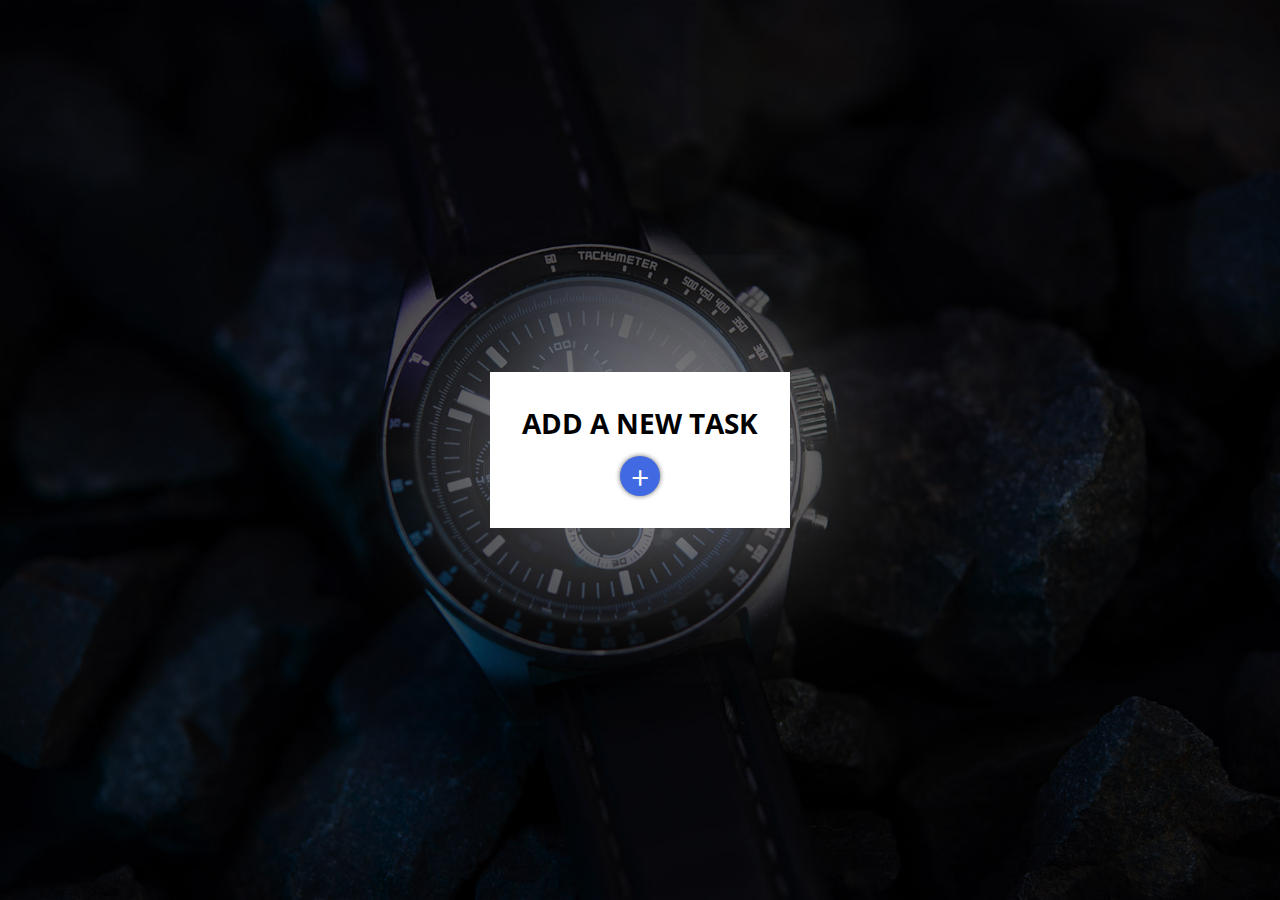
<file: index.html>
<!DOCTYPE html>
<!--[if lt IE 7]>      <html class="no-js lt-ie9 lt-ie8 lt-ie7"> <![endif]-->
<!--[if IE 7]>         <html class="no-js lt-ie9 lt-ie8"> <![endif]-->
<!--[if IE 8]>         <html class="no-js lt-ie9"> <![endif]-->
<!--[if gt IE 8]><!--> <html class="no-js"> <!--<![endif]-->
    <head>
        <meta charset="utf-8">
        <meta http-equiv="X-UA-Compatible" content="IE=edge">
        <title>The Procrastinator App</title>
        <meta name="description" content="">
        <link rel="shortcut icon" type="image/x-icon" href="favicon.ico">
        <meta name="viewport" content="width=device-width, initial-scale=1">
        <link rel="stylesheet" href="https://maxcdn.bootstrapcdn.com/font-awesome/4.5.0/css/font-awesome.min.css">
        <!-- Plugins scripts -->
        <link rel="stylesheet" href="css/jquery.datetimepicker.css">
        <link rel="stylesheet" href="css/remodal-default-theme.css">
        <link rel="stylesheet" href="css/remodal.css">
        <link rel="stylesheet" href="css/TimeCircles.css">
        <!-- End Plugin scripts -->
        <link rel="stylesheet" href="css/style.css">
        <!-- Place favicon.ico and apple-touch-icon.png in the root directory -->
    </head>
    <body>
        <!--[if lt IE 7]>
            <p class="browsehappy">You are using an <strong>outdated</strong> browser. Please <a href="http://browsehappy.com/">upgrade your browser</a> to improve your experience.</p>
        <![endif]-->

        <!-- Add your site or application content here -->

        


        <div class="remind-me">
            <header>
                <h1>ADD a New Task</h1>
            </header><!-- /header -->
            <a href="" data-remodal-target="task-form-popup" class="add-new-task-btn wave-round-anim">+</a>
            <div class="task-list-wrapper">
                <ul class="task-list">
                    <!-- <li>
                        <a href="#">
                            <span>
                                <i class="fa fa-bullhorn"></i>
                                Lets Do It
                            </span> 
                            <time datetime="2011-01-12"><i class="fa fa-clock-o"></i> (Tue) 29/11/2016 | 15:38</time>
                        </a>
                    </li> -->
                </ul>
            </div>
        </div>

        

        
        <div class="remodal new-task-form-popup" data-remodal-id="task-form-popup">
          <button data-remodal-action="close" class="remodal-close"></button>
          <form action="" class="add-new-task-form">          
              <h1>Add A New Task</h1>
              <input id="task" type="text" name="" placeholder="Enter Task" x-webkit-speech>
              <input id="datetimepicker" type="" name="" placeholder="Select Date">  
              <button type="" class="save-task">Save Task</button>  
          </form>
        </div>

        <div class="remodal task-additional-details-popup" data-remodal-id="task-additional-details-popup">
          <button data-remodal-action="close" class="remodal-close"></button>
          <div id="datetimeshowcase" width="500" height="500">

          </div>
        </div>




        <!-- <script src="https://ajax.googleapis.com/ajax/libs/jquery/1.12.4/jquery.min.js"></script> -->
        <script src="js/jquery-1.11.0.min.js"></script>
        <!-- Plugins -->
        <script src="js/jquery.datetimepicker.full.min.js"></script>
        <script src="js/remodal.min.js"></script>
        <script src="js/TimeCircles.js"></script>
        <!-- End One Page APP -->
        <script src="js/app.js"></script>
        <!-- <script src="https://code.jquery.com/jquery-3.1.0.min.js"></script> -->
        <script>window.jQuery || document.write('<script src="js/jquery-3.1.0.min.js"><\/script>')</script>

        <!-- Google Analytics: change UA-XXXXX-X to be your site's ID. -->
        <script>
            (function(b,o,i,l,e,r){b.GoogleAnalyticsObject=l;b[l]||(b[l]=
            function(){(b[l].q=b[l].q||[]).push(arguments)});b[l].l=+new Date;
            e=o.createElement(i);r=o.getElementsByTagName(i)[0];
            e.src='//www.google-analytics.com/analytics.js';
            r.parentNode.insertBefore(e,r)}(window,document,'script','ga'));
            ga('create','UA-XXXXX-X');ga('send','pageview');
        </script>
    </body>
</html>
</file>
<file: css/remodal-default-theme.css>
/*
 *  Remodal - v1.0.6
 *  Responsive, lightweight, fast, synchronized with CSS animations, fully customizable modal window plugin with declarative configuration and hash tracking.
 *  http://vodkabears.github.io/remodal/
 *
 *  Made by Ilya Makarov
 *  Under MIT License
 */

/* ==========================================================================
   Remodal's default mobile first theme
   ========================================================================== */

/* Default theme styles for the background */

.remodal-bg.remodal-is-opening,
.remodal-bg.remodal-is-opened {
  -webkit-filter: blur(3px);
  filter: blur(3px);
}

/* Default theme styles of the overlay */

.remodal-overlay {
  background: rgba(43, 46, 56, 0.9);
}

.remodal-overlay.remodal-is-opening,
.remodal-overlay.remodal-is-closing {
  -webkit-animation-duration: 0.3s;
  animation-duration: 0.3s;
  -webkit-animation-fill-mode: forwards;
  animation-fill-mode: forwards;
}

.remodal-overlay.remodal-is-opening {
  -webkit-animation-name: remodal-overlay-opening-keyframes;
  animation-name: remodal-overlay-opening-keyframes;
}

.remodal-overlay.remodal-is-closing {
  -webkit-animation-name: remodal-overlay-closing-keyframes;
  animation-name: remodal-overlay-closing-keyframes;
}

/* Default theme styles of the wrapper */

.remodal-wrapper {
  padding: 10px 10px 0;
}

/* Default theme styles of the modal dialog */

.remodal {
  -webkit-box-sizing: border-box;
  box-sizing: border-box;
  width: 100%;
  margin-bottom: 10px;
  padding: 35px;

  -webkit-transform: translate3d(0, 0, 0);
  transform: translate3d(0, 0, 0);

  color: #2b2e38;
  background: #fff;
}

.remodal.remodal-is-opening,
.remodal.remodal-is-closing {
  -webkit-animation-duration: 0.3s;
  animation-duration: 0.3s;
  -webkit-animation-fill-mode: forwards;
  animation-fill-mode: forwards;
}

.remodal.remodal-is-opening {
  -webkit-animation-name: remodal-opening-keyframes;
  animation-name: remodal-opening-keyframes;
}

.remodal.remodal-is-closing {
  -webkit-animation-name: remodal-closing-keyframes;
  animation-name: remodal-closing-keyframes;
}

/* Vertical align of the modal dialog */

.remodal,
.remodal-wrapper:after {
  vertical-align: middle;
}

/* Close button */

.remodal-close {
  position: absolute;
  top: 0;
  left: 0;

  display: block;
  overflow: visible;

  width: 35px;
  height: 35px;
  margin: 0;
  padding: 0;

  cursor: pointer;
  -webkit-transition: color 0.2s;
  transition: color 0.2s;
  text-decoration: none;

  color: #95979c;
  border: 0;
  outline: 0;
  background: transparent;
}

.remodal-close:hover,
.remodal-close:focus {
  color: #2b2e38;
}

.remodal-close:before {
  font-family: Arial, "Helvetica CY", "Nimbus Sans L", sans-serif !important;
  font-size: 25px;
  line-height: 35px;

  position: absolute;
  top: 0;
  left: 0;

  display: block;

  width: 35px;

  content: "\00d7";
  text-align: center;
}

/* Dialog buttons */

.remodal-confirm,
.remodal-cancel {
  font: inherit;

  display: inline-block;
  overflow: visible;

  min-width: 110px;
  margin: 0;
  padding: 12px 0;

  cursor: pointer;
  -webkit-transition: background 0.2s;
  transition: background 0.2s;
  text-align: center;
  vertical-align: middle;
  text-decoration: none;

  border: 0;
  outline: 0;
}

.remodal-confirm {
  color: #fff;
  background: #81c784;
}

.remodal-confirm:hover,
.remodal-confirm:focus {
  background: #66bb6a;
}

.remodal-cancel {
  color: #fff;
  background: #e57373;
}

.remodal-cancel:hover,
.remodal-cancel:focus {
  background: #ef5350;
}

/* Remove inner padding and border in Firefox 4+ for the button tag. */

.remodal-confirm::-moz-focus-inner,
.remodal-cancel::-moz-focus-inner,
.remodal-close::-moz-focus-inner {
  padding: 0;

  border: 0;
}

/* Keyframes
   ========================================================================== */

@-webkit-keyframes remodal-opening-keyframes {
  from {
    -webkit-transform: scale(1.05);
    transform: scale(1.05);

    opacity: 0;
  }
  to {
    -webkit-transform: none;
    transform: none;

    opacity: 1;
  }
}

@keyframes remodal-opening-keyframes {
  from {
    -webkit-transform: scale(1.05);
    transform: scale(1.05);

    opacity: 0;
  }
  to {
    -webkit-transform: none;
    transform: none;

    opacity: 1;
  }
}

@-webkit-keyframes remodal-closing-keyframes {
  from {
    -webkit-transform: scale(1);
    transform: scale(1);

    opacity: 1;
  }
  to {
    -webkit-transform: scale(0.95);
    transform: scale(0.95);

    opacity: 0;
  }
}

@keyframes remodal-closing-keyframes {
  from {
    -webkit-transform: scale(1);
    transform: scale(1);

    opacity: 1;
  }
  to {
    -webkit-transform: scale(0.95);
    transform: scale(0.95);

    opacity: 0;
  }
}

@-webkit-keyframes remodal-overlay-opening-keyframes {
  from {
    opacity: 0;
  }
  to {
    opacity: 1;
  }
}

@keyframes remodal-overlay-opening-keyframes {
  from {
    opacity: 0;
  }
  to {
    opacity: 1;
  }
}

@-webkit-keyframes remodal-overlay-closing-keyframes {
  from {
    opacity: 1;
  }
  to {
    opacity: 0;
  }
}

@keyframes remodal-overlay-closing-keyframes {
  from {
    opacity: 1;
  }
  to {
    opacity: 0;
  }
}

/* Media queries
   ========================================================================== */

@media only screen and (min-width: 641px) {
  .remodal {
    max-width: 700px;
  }
}

/* IE8
   ========================================================================== */

.lt-ie9 .remodal-overlay {
  background: #2b2e38;
}

.lt-ie9 .remodal {
  width: 700px;
}
</file>
<file: css/remodal.css>
/*
 *  Remodal - v1.0.6
 *  Responsive, lightweight, fast, synchronized with CSS animations, fully customizable modal window plugin with declarative configuration and hash tracking.
 *  http://vodkabears.github.io/remodal/
 *
 *  Made by Ilya Makarov
 *  Under MIT License
 */

/* ==========================================================================
   Remodal's necessary styles
   ========================================================================== */

/* Hide scroll bar */

html.remodal-is-locked {
  overflow: hidden;

  -ms-touch-action: none;
  touch-action: none;
}

/* Anti FOUC */

.remodal,
[data-remodal-id] {
  display: none;
}

/* Necessary styles of the overlay */

.remodal-overlay {
  position: fixed;
  z-index: 9999;
  top: -5000px;
  right: -5000px;
  bottom: -5000px;
  left: -5000px;

  display: none;
}

/* Necessary styles of the wrapper */

.remodal-wrapper {
  position: fixed;
  z-index: 10000;
  top: 0;
  right: 0;
  bottom: 0;
  left: 0;

  display: none;
  overflow: auto;

  text-align: center;

  -webkit-overflow-scrolling: touch;
}

.remodal-wrapper:after {
  display: inline-block;

  height: 100%;
  margin-left: -0.05em;

  content: "";
}

/* Fix iPad, iPhone glitches */

.remodal-overlay,
.remodal-wrapper {
  -webkit-backface-visibility: hidden;
  backface-visibility: hidden;
}

/* Necessary styles of the modal dialog */

.remodal {
  position: relative;

  outline: none;

  -webkit-text-size-adjust: 100%;
  -moz-text-size-adjust: 100%;
  -ms-text-size-adjust: 100%;
  text-size-adjust: 100%;
}

.remodal-is-initialized {
  /* Disable Anti-FOUC */
  display: inline-block;
}
</file>
<file: css/TimeCircles.css>
/**
 *	This element is created inside your target element
 *	It is used so that your own element will not need to be altered
 **/
.time_circles {
    position: relative;
    width: 100%;
    height: 100%;
}

/**
 *	This is all the elements used to house all text used
 * in time circles
 **/
.time_circles > div {
    position: absolute;
    text-align: center;
}

/**
 *	Titles (Days, Hours, etc)
 **/
.time_circles > div > h4 {
    margin: 0px;
    padding: 0px;
    text-align: center;
    text-transform: uppercase;
    font-family: 'Century Gothic', Arial;
}

/**
 *	Time numbers, ie: 12
 **/
.time_circles > div > span {
    display: block;
    width: 100%;
    text-align: center;
    font-family: 'Century Gothic', Arial;
    font-size: 300%;
    margin-top: 0.4em;
    font-weight: bold;
}
</file>
<file: css/style.css>
@import 'https://fonts.googleapis.com/css?family=Open+Sans:400,600,700,800';

*,
*:after,
*:before {
	-webkit-box-sizing: border-box;
	-moz-box-sizing: border-box;
	box-sizing: border-box;
}

a {
	text-decoration: none;
}

a:hover,
a:focus,
a:active {
	text-decoration: none;
}

ul {
	list-style: none;
	padding: 0;
	margin: 0;
}

body {
	padding: 0;
	margin: 0;
	width: 100vw;
	height: 100vh;
	display: flex;
	align-items:center;
	justify-content:center;
	font-family: 'Open Sans', sans-serif;
	background: url(../images/bg.jpg) no-repeat center center;
	-webkit-background-size: cover;
	background-size: cover;
}

button , input {
	font-family: 'Open Sans', sans-serif;
}

.remind-me {
	padding: 2em;
	text-align: center;
	background: #fff;
	-webkit-box-shadow: 0 0px 150px rgba(255,255,255,.55);
	box-shadow: 0 0px 150px rgba(255,255,255,.55);
}

.remind-me > a {
	margin-left:auto;
	margin-right:auto;
}


.add-new-task-form {

}

.add-new-task-form > input {
	height: 44px;
	display: block;
	margin-left:auto;
	margin-right:auto;
}

.add-new-task-form > input {
	margin-bottom: 10px;
}

.add-new-task-form > button {
	cursor: pointer ;
	font-size: 16px;
	/*width: 100%;*/
	width: 300px;
	max-width: 300px;
	padding: 0.5em 1em;
	text-transform: uppercase;
	color: #fff;
	background: #000;
	font-weight: bold;
	outline: none;
	border: 1px solid #000;
	-webkit-transition: all .3s;
	-o-transition: all .3s;
	transition: all .3s;
}


.add-new-task-form > button:hover,
.add-new-task-form > button:focus,
.add-new-task-form > button:active {
	color: #000;
	background: #fff;
}

.remind-me > header > h1 {
	margin: 0;
	/*font-size: */
	text-transform: uppercase;
	font-size: 1.75em;
	margin-bottom: 0.5em;
}

.remind-me-form >* {
	margin-right: 0.5em;
	margin-left: 0.5em;
	display: inline-block;
	vertical-align: middle;
}

.remind-me-form select {
	height: 34px;
	width: 100px;
}

input {
	height: 34px;
	width: 300px;
	border: 1px solid #ccc;
	padding-left: 10px;
}

input:focus {
	border-color: #66afe9;
	outline: 0;
	-webkit-box-shadow: inset 0 1px 1px rgba(0,0,0,.075), 0 0 8px rgba(102, 175, 233, .6);
	        box-shadow: inset 0 1px 1px rgba(0,0,0,.075), 0 0 8px rgba(102, 175, 233, .6);
	
}

.remind-me-form button {
	background: #000;
	border: 1px solid #000;
	font-family: 'Open Sans', sans-serif;
	color: #fff;
	font-size: 1.2em;
	padding: 0.15em 1em 0.2em;
	cursor: pointer;
	/*margin: 0;*/
	-webkit-transition: all .3s;
	-o-transition: all .3s;
	transition: all .3s;
}

.remind-me-form button:hover,
.remind-me-form button:focus,
.remind-me-form button:active {
	background: #fff;
	color: #000;
}

.add-new-task-btn {
	display: inline-block;
	position: relative;
	background: #4169e1;
	height: 1em;
	font-size: 2em;
	border-radius: 50%;
	width: 40px;
	height: 40px;
	display: flex;
	align-items:center;
	justify-content:center;
	color: #fff;
	text-decoration: none;
	-webkit-box-shadow: 0 0 5px rgba(0,0,0,.6);
	box-shadow: 0 0 5px rgba(0,0,0,.6);
	-webkit-animation-name: boxShadowAnim;
	-o-animation-name: boxShadowAnim;
	animation-name: boxShadowAnim;
	-webkit-animation-duration: 0.75s;
	-o-animation-duration: 0.75s;
	animation-duration: 0.75s;
	-webkit-animation-timing-function: linear;
	-o-animation-timing-function: linear;
	animation-timing-function: linear;
	-webkit-animation-direction: alternate;
	-o-animation-direction: alternate;
	animation-direction: alternate;
	/*animation-fill-mode: al;*/
	-webkit-animation-iteration-count: infinite;
	-o-animation-iteration-count: infinite;
	animation-iteration-count: infinite;
}

.wave-round-anim:after {
	content: '';
	position: absolute;
	border-radius: 50%;
	width: 100%;
	height: 100%;
	top: 0;
	left: 0;
	-webkit-transition: all 2s;
	-o-transition: all 2s;
	transition: all 2s;
	-webkit-transform-origin: 50% 50%;
	-moz-transform-origin: 50% 50%;
	-ms-transform-origin: 50% 50%;
	-o-transform-origin: 50% 50%;
	transform-origin: 50% 50%;
	-webkit-transform: scale(0);
	-ms-transform: scale(0);
	-o-transform: scale(0);
	transform: scale(0);
	background: rgba(255,255,255,.25);
	z-index: 99;
}

.wave-round-anim.active:after {
	-webkit-animation-name: waveAnimation;
	-o-animation-name: waveAnimation;
	animation-name: waveAnimation;
	-webkit-animation-duration: 0.45s;
	-o-animation-duration: 0.45s;
	animation-duration: 0.45s;
	-webkit-animation-timing-function: ease-out;
	-o-animation-timing-function: ease-out;
	animation-timing-function: ease-out;
}

@keyframes waveAnimation {
	0% {
		-webkit-transform: scale(0);
		-ms-transform: scale(0);
		-o-transform: scale(0);
		transform: scale(0);
	}
	100% {
		-webkit-transform: scale(2);
		-ms-transform: scale(2);
		-o-transform: scale(2);
		transform: scale(2);
	}
}


@keyframes boxShadowAnim {
	0% {
		-webkit-box-shadow: 0 0 10px rgba(0,0,0,.6);
		box-shadow: 0 0 10px rgba(0,0,0,.6);
	}
	100% {
		-webkit-box-shadow: 0 0 0 rgba(0,0,0,0);
		box-shadow: 0 0 0 rgba(0,0,0,0);
	}
}


.xdsoft_datetimepicker {
	z-index: 99999999;
}



/*.new-task-form-popup {

}*/

/*.add-new-task-form > h1 {
	text-transform: uppercase;
}*/

.add-new-task-form ::-webkit-input-placeholder { /* WebKit, Blink, Edge */
    color: #727272;
}
.add-new-task-form :-moz-placeholder { /* Mozilla Firefox 4 to 18 */
   color: #727272;
   opacity:  1;
}
.add-new-task-form ::-moz-placeholder { /* Mozilla Firefox 19+ */
   color: #727272;
   opacity:  1;
}
.add-new-task-form :-ms-input-placeholder { /* Internet Explorer 10-11 */
   color: #727272;
}
.add-new-task-form :placeholder-shown { /* Standard (https://drafts.csswg.org/selectors-4/#placeholder) */
  color: #727272;
}

.remodal-close {
	left: initial;
	right: 0;
} 

.add-new-task-form h1 {
	text-transform: uppercase;
	font-size: 24px;
	margin-top: 0;
	margin-bottom: 0.5em;
}

.task-list-wrapper {
	/*border: 1px solid #ccc;*/
	display: none;
}

.task-list-wrapper.visible {
	margin-top: 30px;
	display: block;
}

/*.task-list-wrapper.visible {
	margin-top: 30px;
	display: block;
}

.task-list-wrapper > .task-list {
	list-style: none;
	padding: 0;
	margin: 0;
}

.task-list-wrapper > .task-list > li {
	position: relative;
	text-align: left;
	padding: 0.5em;
	padding-left: 1.5em;
	border-bottom: 1px solid #ccc;
	font-size: 0.88em;
}

.task-list-wrapper > .task-list > li > span.task-detail {
	display: inline-block;
	max-width: 165px;
	white-space: nowrap;
	overflow: hidden;
	text-overflow: ellipsis;
} 

.task-list-wrapper > .task-list > li:before,
.task-list-wrapper > .task-list > li:after {
  display: table;
  content: " ";
}

.task-list-wrapper > .task-list > li:after {
  clear: both;
}*/

/*.task-list-wrapper > .task-list > li > a:nth-of-type(1) {
	float: right;
}*/

/* .task-list-wrapper > .task-list > li:after {
	content: '\f192';
	font-family: fontAwesome;
	position: absolute;
	z-index: 99;
	top: 50%;
	left: 0;
	font-size: 14px;
	color: #727272;
	-webkit-transform: translateY(-50%);
	-ms-transform: translateY(-50%);
	-o-transform: translateY(-50%);
	transform: translateY(-50%);
} */


/* New Task list UI/UX */

.task-list-wrapper > .task-list > li {
	margin-bottom: 0.5em;
	border-left: 5px solid #FFC803;
	display: block;
	-webkit-box-shadow: 0 0 5px rgba(0,0,0,.15);
	box-shadow: 0 0 5px rgba(0,0,0,.15);
}

.task-list-wrapper > .task-list > li > a {
	display: block;
	padding: 0.5em 0.75em;
	text-align: left;
}

.task-list-wrapper > .task-list > li > a > span {
	display: block;
	padding: 0 0 0.5em 0;
	color: #212121;
	font-weight: bold;
}

.task-list-wrapper > .task-list > li > a > span > i {
	background: #ccc;
	padding: 0.75em;
	font-size: 0.8em;
	border-radius: 50%;
	/*color: #212121;*/
	display: inline-block;
}

.task-list-wrapper > .task-list > li > a > time {
	font-size: 0.81em;
	color: #727272;
}


/* Task additional details popup */

.task-additional-details-popup {

}

#datetimeshowcase {
	width: 500px;
	height: 200px;
	background: #fff;
	margin-left: 40px;
}


/* =============================== */
  /* RESPONSIVE CODE BELOW */
/* =============================== */

@media only screen and (min-width: 641px) {
	.new-task-form-popup {
	    max-width: 450px;
	}
}
</file>
